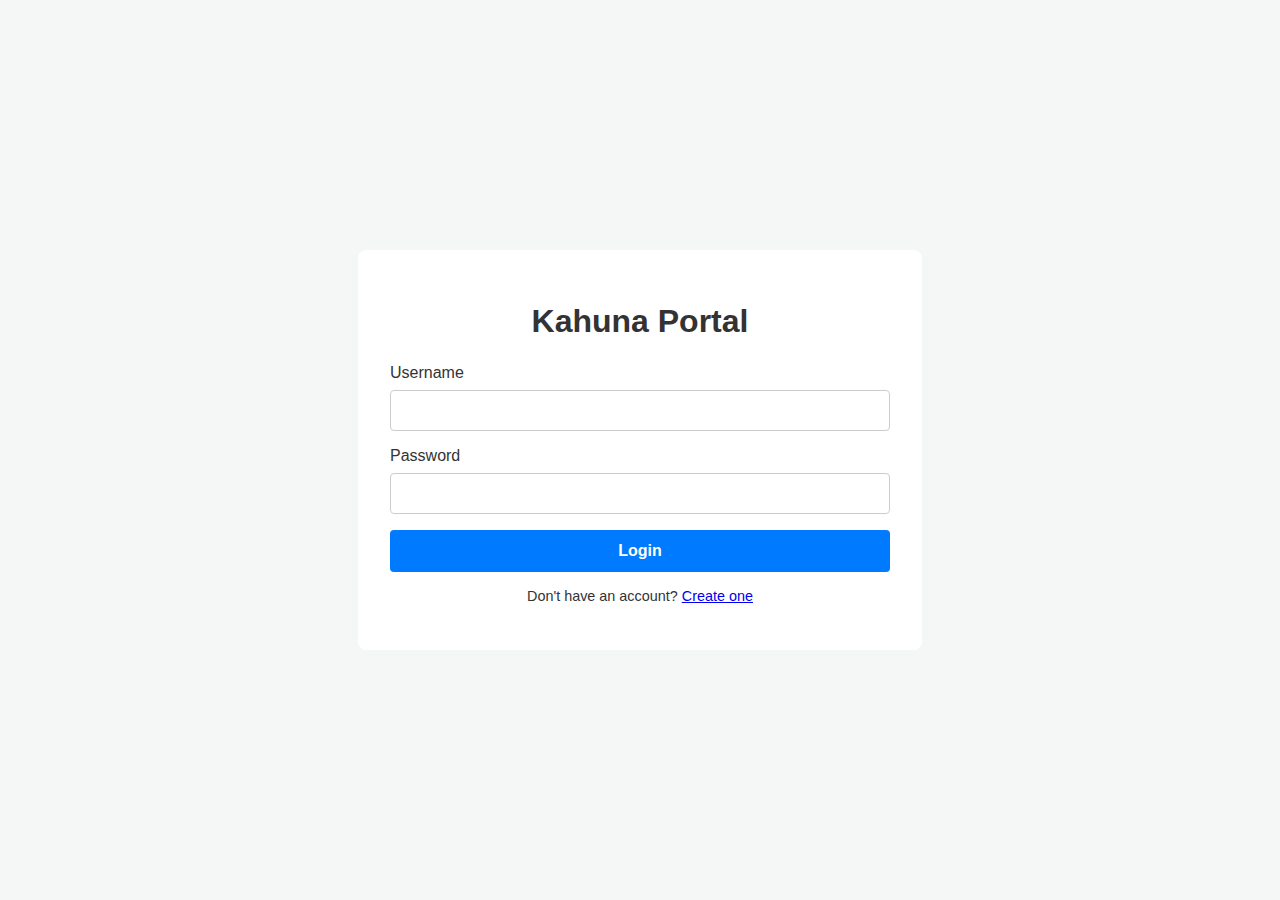
<file: index.html>
<!DOCTYPE html>
<html lang="en">
<head>
    <meta charset="UTF-8">
    <meta name="viewport" content="width=device-width, initial-scale=1.0">
    <title>Kahuna Portal</title>
    <link rel="stylesheet" href="style.css">
</head>
<body>
    <main>
        <section id="login-section">
            <form id="login-form">
                <h1>Kahuna Portal</h1>
                <div class="form-group"><label for="username">Username</label><input type="text" id="username" required></div>
                <div class="form-group"><label for="password">Password</label><input type="password" id="password" required></div>
                <button type="submit">Login</button>
                <div id="login-message" class="message-area"></div>
                <p class="toggle-link">Don't have an account? <a href="#" id="show-register-form-link">Create one</a></p>
            </form>
        </section>

        <section id="register-section" class="hidden">
            <form id="create-account-form">
                <h1>Create Account</h1>
                <div class="form-group"><label for="new-username">Username</label><input type="text" id="new-username" required></div>
                <div class="form-group"><label for="new-password">Password</label><input type="password" id="new-password" required></div>
                <button type="submit">Create Account</button>
                <div id="register-message" class="message-area"></div>
                <p class="toggle-link">Already have an account? <a href="#" id="show-login-form-link">Login</a></p>
            </form>
        </section>

        <section id="admin-dashboard" class="hidden">
            <h1>Admin Dashboard</h1>
            <p>Welcome, <span id="admin-username"></span>! <a href="#" id="logout-link" class="logout-link">Logout</a></p>
            <div class="admin-controls">
                <input type="text" id="filter-username" placeholder="Filter by username...">
                <button id="fetch-products-btn">Fetch Products</button>
                <button id="toggle-user-form-btn">Create User</button>
                <button id="toggle-add-product-form-btn">Add New Product</button>
            </div>
            <form id="create-user-form" class="hidden">
                <h3>Create New User Account</h3>
                <div class="form-group"><label for="admin-create-username">Username</label><input type="text" id="admin-create-username" required></div>
                <div class="form-group"><label for="admin-create-password">Password</label><input type="password" id="admin-create-password" required></div>
                <div class="form-group">
                    <label>Role</label>
                    <select id="admin-create-role">
                        <option value="client">Client</option>
                        <option value="admin">Admin</option>
                    </select>
                </div>
                <button type="submit">Save User</button>
            </form>
            <form id="add-product-form" class="hidden">
                <h3>Add Product to Master List</h3>
                <div class="form-group"><label for="add-serial">Serial Number</label><input type="text" id="add-serial" required></div>
                <div class="form-group"><label for="add-name">Product Name</label><input type="text" id="add-name" required></div>
                <div class="form-group"><label for="add-warranty">Warranty (Years)</label><input type="number" id="add-warranty" required></div>
                <button type="submit">Save Product</button>
            </form>
            <div id="admin-message" class="message-area"></div>
            <table class="products-table"><thead><tr><th>Product Name</th><th>Serial #</th><th>Purchase Date</th><th>Registered By</th><th>Warranty Left (Days)</th></tr></thead><tbody></tbody></table>
        </section>

        <section id="client-dashboard" class="hidden">
            <h1>Client Dashboard</h1>
            <p>Welcome, <span id="client-username"></span>! <a href="#" id="logout-link-client" class="logout-link">Logout</a></p>
            <h3>Register a New Product</h3>
            <form id="register-product-form">
                <div class="form-group">
                    <label for="register-serial">Select a Product</label>
                    <select id="register-serial" required>
                        <option value="">--Please choose a product--</option>
                    </select>
                </div>
                <div class="form-group">
                    <label for="register-purchase-date">Purchase Date</label>
                    <input type="date" id="register-purchase-date" required>
                </div>
                <button type="submit">Register Product</button>
            </form>
            <div id="client-message" class="message-area"></div>
            <h3>Your Registered Products</h3>
            <table class="products-table"><thead><tr><th>Product Name</th><th>Serial #</th><th>Purchase Date</th><th>Warranty Left (Days)</th></tr></thead><tbody></tbody></table>
        </section>
    </main>
    <script src="script.js"></script>
</body>
</html>
</file>
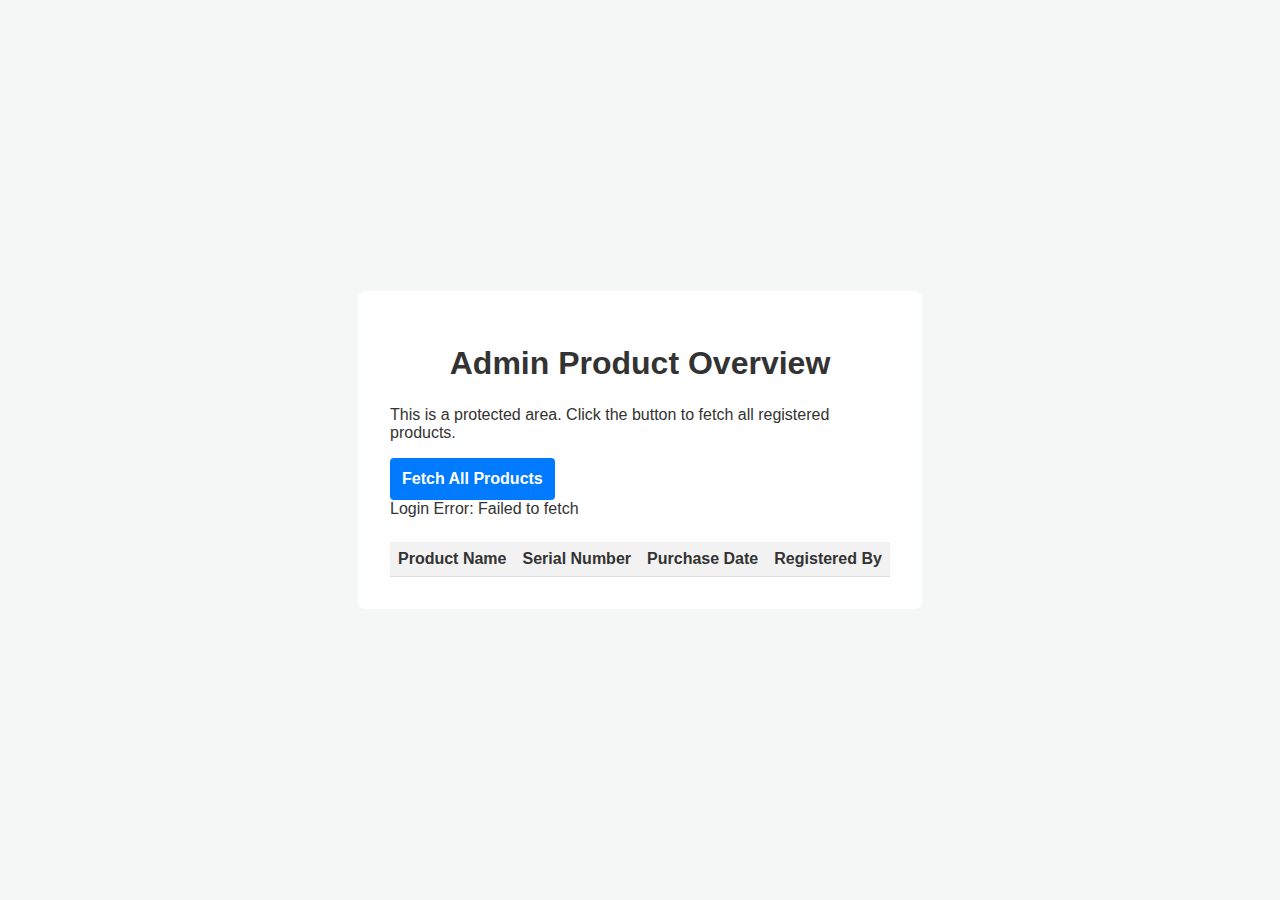
<file: admin.html>
<!DOCTYPE html>
<html lang="en">
<head>
    <meta charset="UTF-8">
    <meta name="viewport" content="width=device-width, initial-scale=1.0">
    <title>Admin Dashboard</title>
    <link rel="stylesheet" href="style.css">
</head>
<body>
    <main>
        <h1>Admin Product Overview</h1>
        <p>This is a protected area. Click the button to fetch all registered products.</p>
        <button id="fetch-products-btn">Fetch All Products</button>
        <div id="admin-message"></div>
        <table id="products-table">
            <thead>
                <tr>
                    <th>Product Name</th>
                    <th>Serial Number</th>
                    <th>Purchase Date</th>
                    <th>Registered By</th>
                </tr>
            </thead>
            <tbody></tbody>
        </table>
    </main>
    <script src="admin-script.js"></script>
</body>
</html>
</file>
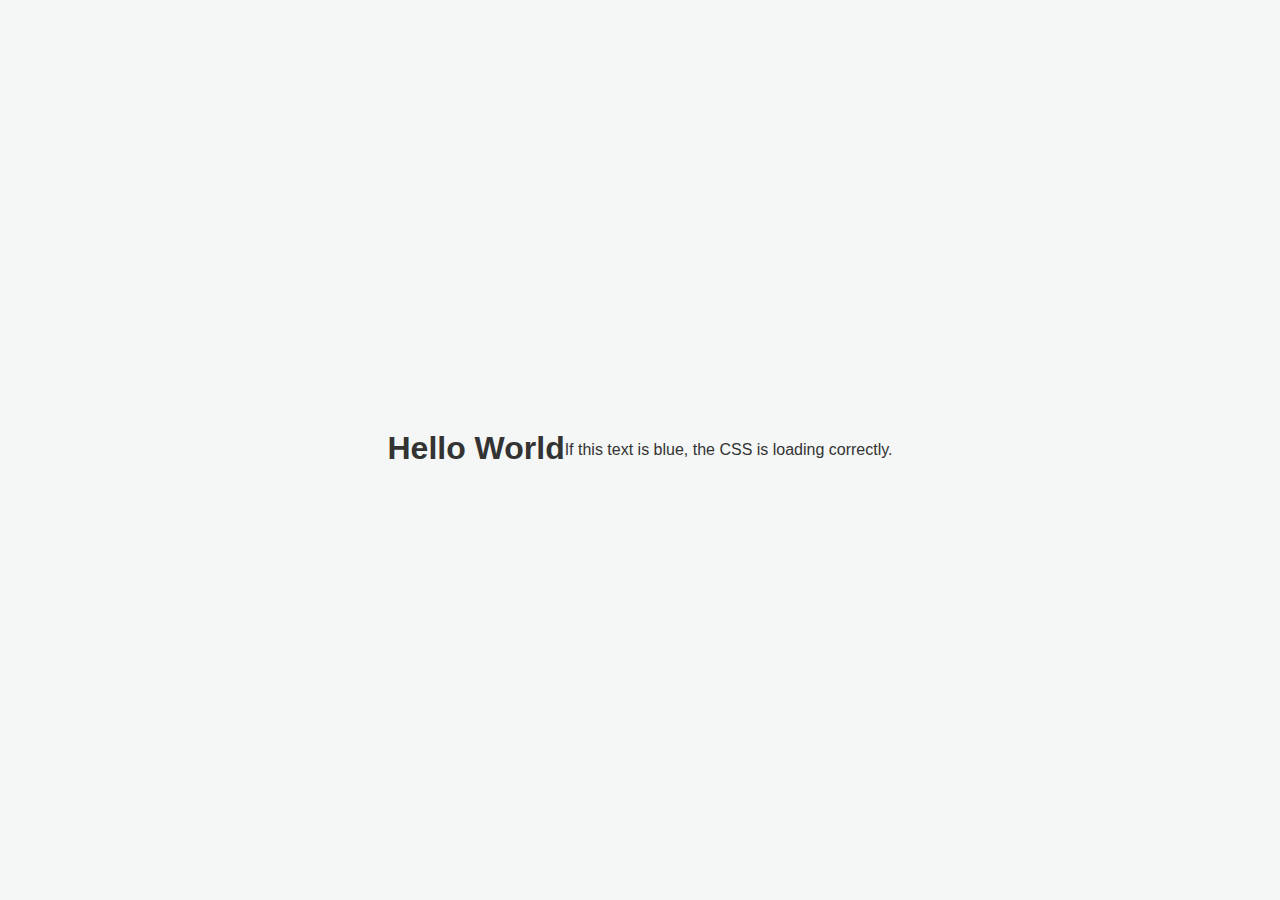
<file: test.html>
<!DOCTYPE html>
<html>
<head>
    <title>CSS Test</title>
    <link rel="stylesheet" href="style.css">
</head>
<body>
    <h1>Hello World</h1>
    <p>If this text is blue, the CSS is loading correctly.</p>
</body>
</html>
</file>
<file: style.css>
:root {
    --primary-color: #007bff;
    --error-color: #dc3545;
    --success-color: #28a745;
    --background-color: #f4f7f6;
    --text-color: #333;
    --card-bg: #ffffff;
}
body {
    font-family: -apple-system, BlinkMacSystemFont, "Segoe UI", Roboto, "Helvetica Neue", Arial, sans-serif;
    background-color: var(--background-color);
    color: var(--text-color);
    display: flex;
    justify-content: center;
    align-items: center;
    height: 100vh;
    margin: 0;
}
main {
    width: 100%;
    max-width: 500px; /* Increased width for more complex forms */
    padding: 2rem;
    background: var(--card-bg);
    border-radius: 8px;
    box-shadow: 0 4px_6px rgba(0,0,0,0.1);
}
form { display: flex; flex-direction: column; }
h1 { text-align: center; margin-bottom: 1.5rem; }
.form-group { margin-bottom: 1rem; }
label { display: block; margin-bottom: 0.5rem; font-weight: 500; }
input, select {
    width: 100%;
    padding: 0.75rem;
    border: 1px solid #ccc;
    border-radius: 4px;
    box-sizing: border-box;
}
button { padding: 0.75rem; border: none; border-radius: 4px; background-color: var(--primary-color); color: white; font-size: 1rem; font-weight: bold; cursor: pointer; transition: background-color 0.2s; }
button:hover { background-color: #0056b3; }

/* --- THIS IS THE MISSING CODE --- */
.hidden {
    display: none;
}
.message-area {
    margin-top: 1rem;
    text-align: center;
    padding: 0.75rem;
    border-radius: 4px;
    display: none; /* Hidden by default */
    word-wrap: break-word;
}
.message-area.success { background-color: #e9f7ef; color: var(--success-color); display: block; }
.message-area.error { background-color: #f8d7da; color: var(--error-color); display: block; }
.toggle-link {
    text-align: center;
    margin-top: 1rem;
    font-size: 0.9rem;
}
.admin-controls {
    display: flex;
    gap: 10px;
    margin-bottom: 1rem;
    align-items: center;
}
.admin-controls input {
    flex-grow: 1;
}
#create-user-form {
    padding: 1rem;
    border: 1px solid #eee;
    border-radius: 8px;
    margin-top: 1.5rem;
    background-color: #f9f9f9;
}
table { width: 100%; border-collapse: collapse; margin-top: 1.5rem; }
th, td { text-align: left; padding: 8px; border-bottom: 1px solid #ddd; }
th { background-color: #f2f2f2; }
/* --- END OF MISSING CODE --- */
</file>
